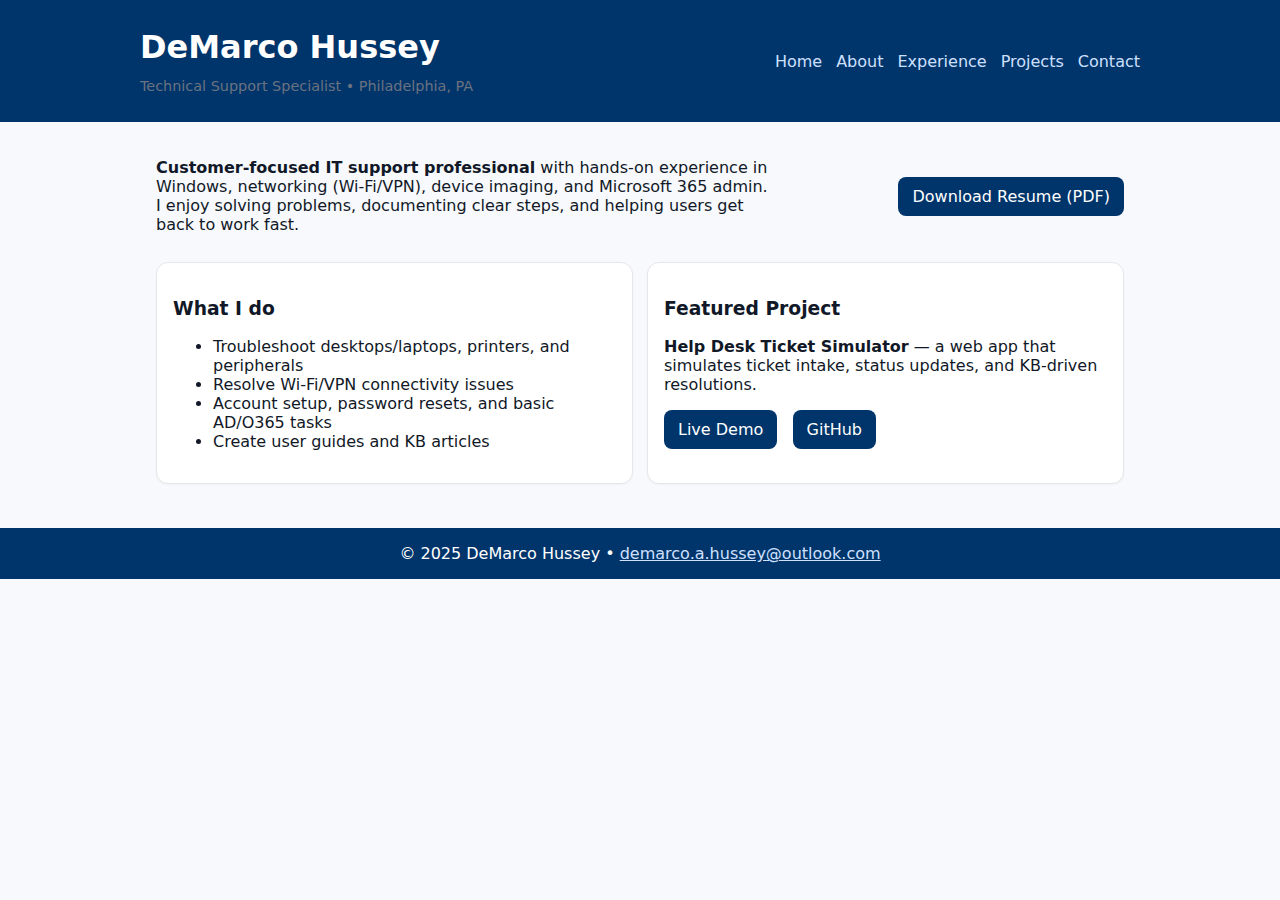
<file: index.html>
<!doctype html><html lang="en"><head>
<meta charset="utf-8"><meta name="viewport" content="width=device-width,initial-scale=1">
<title>DeMarco Hussey — Portfolio</title><link rel="stylesheet" href="styles.css">
</head><body>
<header><div class="inner">
  <div><h1>DeMarco Hussey</h1><div class="small">Technical Support Specialist • Philadelphia, PA</div></div>
  <nav><ul>
    <li><a href="index.html">Home</a></li><li><a href="about.html">About</a></li>
    <li><a href="experience.html">Experience</a></li><li><a href="projects.html">Projects</a></li>
    <li><a href="contact.html">Contact</a></li>
  </ul></nav>
</div></header>

<main class="container">
  <section class="hero">
    <p><strong>Customer-focused IT support professional</strong> with hands-on experience in Windows, networking (Wi-Fi/VPN), device imaging, and Microsoft 365 admin. I enjoy solving problems, documenting clear steps, and helping users get back to work fast.</p>
    <p><a class="button" href="DeMarco_Hussey_IT_Resume_City_of_Philadelphia_Optimized.pdf" target="_blank">Download Resume (PDF)</a></p>
  </section>

  <section class="grid" style="margin-top:12px">
    <div class="card">
      <h3>What I do</h3>
      <ul>
        <li>Troubleshoot desktops/laptops, printers, and peripherals</li>
        <li>Resolve Wi-Fi/VPN connectivity issues</li>
        <li>Account setup, password resets, and basic AD/O365 tasks</li>
        <li>Create user guides and KB articles</li>
      </ul>
    </div>
    <div class="card">
      <h3>Featured Project</h3>
      <p><strong>Help Desk Ticket Simulator</strong> — a web app that simulates ticket intake, status updates, and KB-driven resolutions.</p>
      <p><a class="button" href="https://demarcohussey.github.io/helpdesk-ticket-simulator/" target="_blank">Live Demo</a>
         &nbsp; <a class="button" href="https://github.com/DeMarcoHussey/helpdesk-ticket-simulator" target="_blank">GitHub</a></p>
    </div>
  </section>
</main>

<footer>© 2025 DeMarco Hussey • <a style="color:#cfe0ff" href="mailto:demarco.a.hussey@outlook.com">demarco.a.hussey@outlook.com</a></footer>
</body></html>
</file>
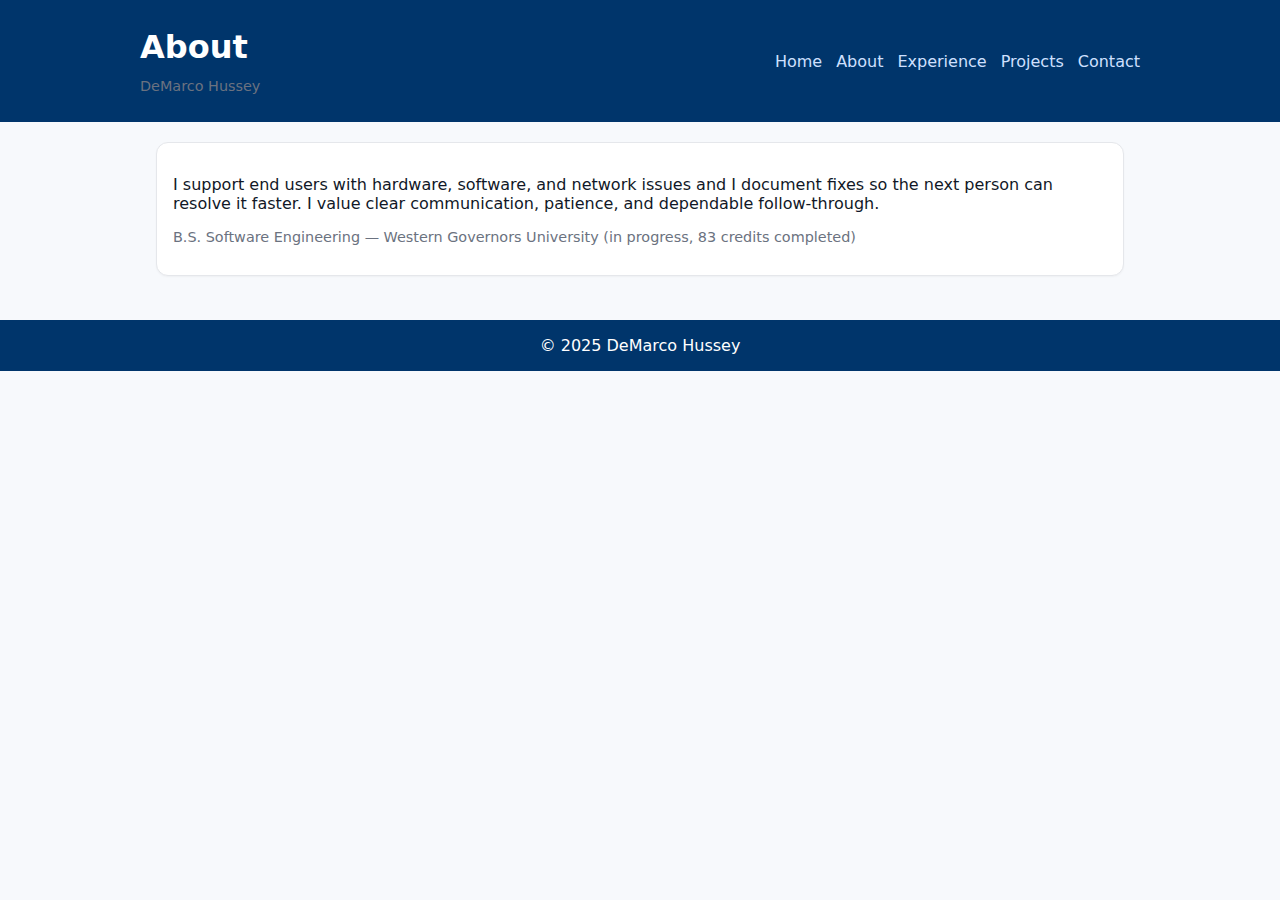
<file: about.html>
<!doctype html><html lang="en"><head>
<meta charset="utf-8"><meta name="viewport" content="width=device-width,initial-scale=1">
<title>About — DeMarco Hussey</title><link rel="stylesheet" href="styles.css">
</head><body>
<header><div class="inner">
  <div><h1>About</h1><div class="small">DeMarco Hussey</div></div>
  <nav><ul><li><a href="index.html">Home</a></li><li><a href="about.html">About</a></li><li><a href="experience.html">Experience</a></li><li><a href="projects.html">Projects</a></li><li><a href="contact.html">Contact</a></li></ul></nav>
</div></header>
<main class="container">
  <div class="card">
    <p>I support end users with hardware, software, and network issues and I document fixes so the next person can resolve it faster. I value clear communication, patience, and dependable follow-through.</p>
    <p class="small">B.S. Software Engineering — Western Governors University (in progress, 83 credits completed)</p>
  </div>
</main>
<footer>© 2025 DeMarco Hussey</footer>
</body></html>
</file>
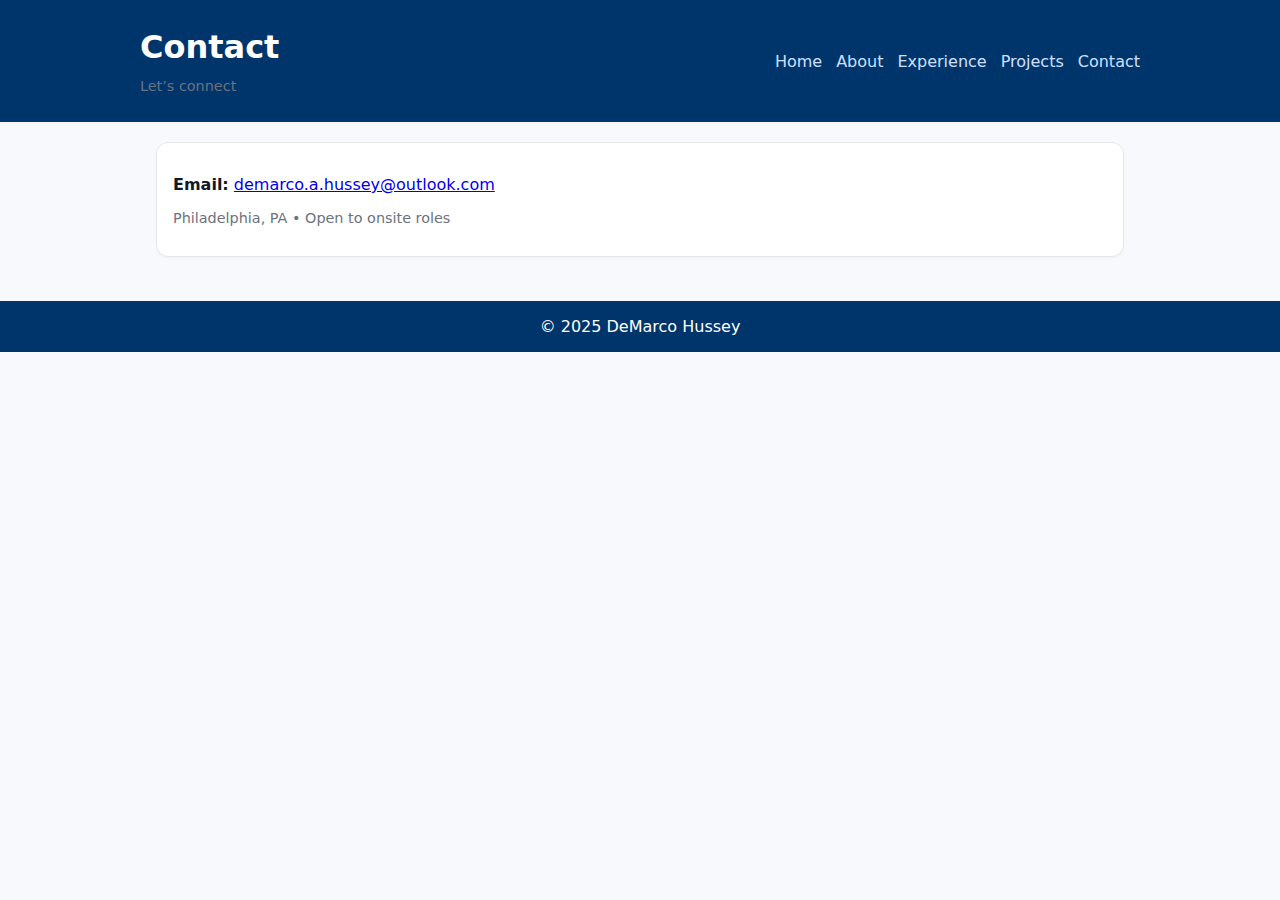
<file: contact.html>
<!doctype html><html lang="en"><head>
<meta charset="utf-8"><meta name="viewport" content="width=device-width,initial-scale=1">
<title>Contact — DeMarco Hussey</title><link rel="stylesheet" href="styles.css">
</head><body>
<header><div class="inner">
  <div><h1>Contact</h1><div class="small">Let’s connect</div></div>
  <nav><ul><li><a href="index.html">Home</a></li><li><a href="about.html">About</a></li><li><a href="experience.html">Experience</a></li><li><a href="projects.html">Projects</a></li><li><a href="contact.html">Contact</a></li></ul></nav>
</div></header>
<main class="container">
  <div class="card">
    <p><strong>Email:</strong> <a href="mailto:demarco.a.hussey@outlook.com">demarco.a.hussey@outlook.com</a></p>
    <p class="small">Philadelphia, PA • Open to onsite roles</p>
  </div>
</main>
<footer>© 2025 DeMarco Hussey</footer>
</body></html>
</file>
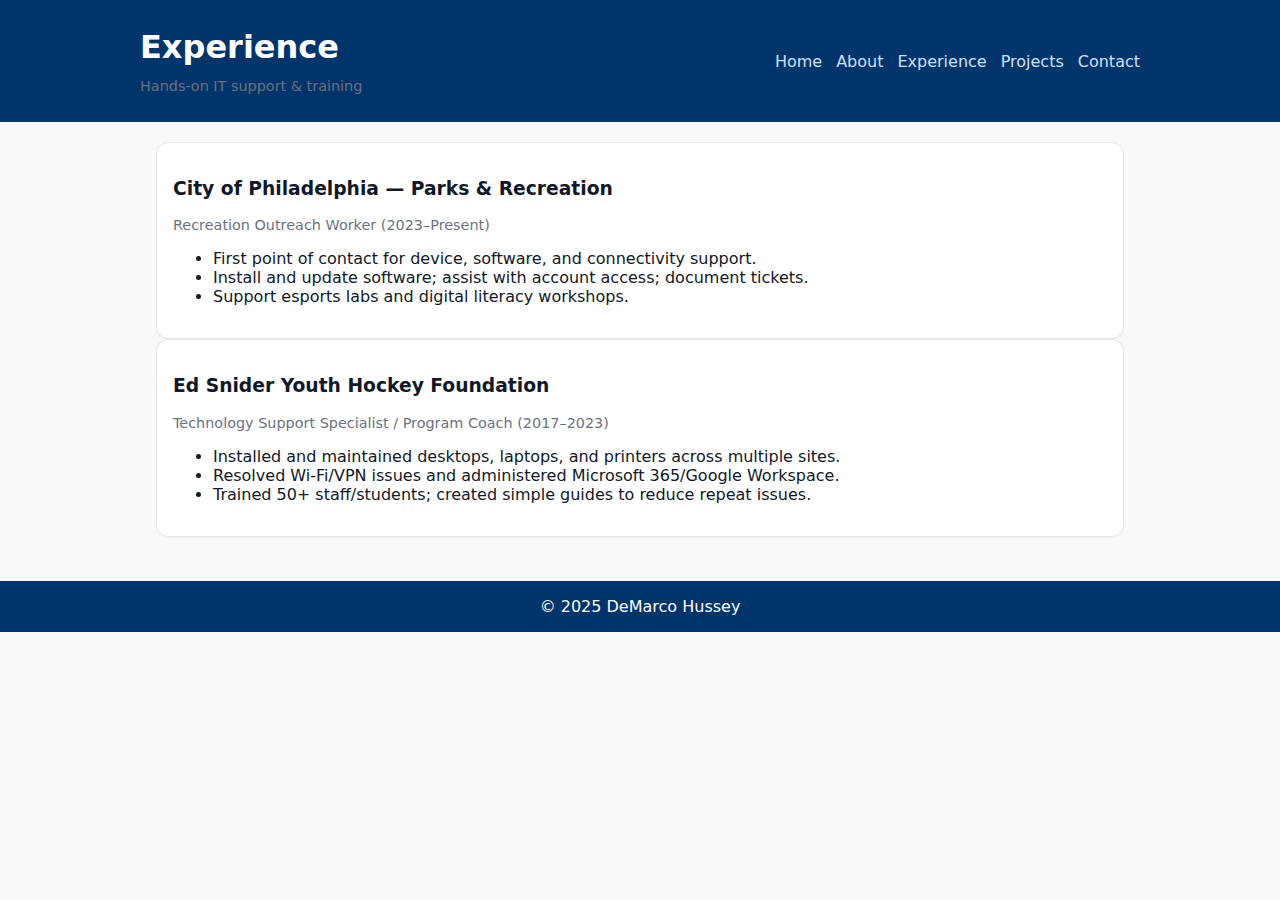
<file: experience.html>
<!doctype html><html lang="en"><head>
<meta charset="utf-8"><meta name="viewport" content="width=device-width,initial-scale=1">
<title>Experience — DeMarco Hussey</title><link rel="stylesheet" href="styles.css">
</head><body>
<header><div class="inner">
  <div><h1>Experience</h1><div class="small">Hands-on IT support & training</div></div>
  <nav><ul><li><a href="index.html">Home</a></li><li><a href="about.html">About</a></li><li><a href="experience.html">Experience</a></li><li><a href="projects.html">Projects</a></li><li><a href="contact.html">Contact</a></li></ul></nav>
</div></header>
<main class="container">
  <div class="card">
    <h3>City of Philadelphia — Parks & Recreation</h3>
    <p class="small">Recreation Outreach Worker (2023–Present)</p>
    <ul>
      <li>First point of contact for device, software, and connectivity support.</li>
      <li>Install and update software; assist with account access; document tickets.</li>
      <li>Support esports labs and digital literacy workshops.</li>
    </ul>
  </div>
  <div class="card">
    <h3>Ed Snider Youth Hockey Foundation</h3>
    <p class="small">Technology Support Specialist / Program Coach (2017–2023)</p>
    <ul>
      <li>Installed and maintained desktops, laptops, and printers across multiple sites.</li>
      <li>Resolved Wi-Fi/VPN issues and administered Microsoft 365/Google Workspace.</li>
      <li>Trained 50+ staff/students; created simple guides to reduce repeat issues.</li>
    </ul>
  </div>
</main>
<footer>© 2025 DeMarco Hussey</footer>
</body></html>
</file>
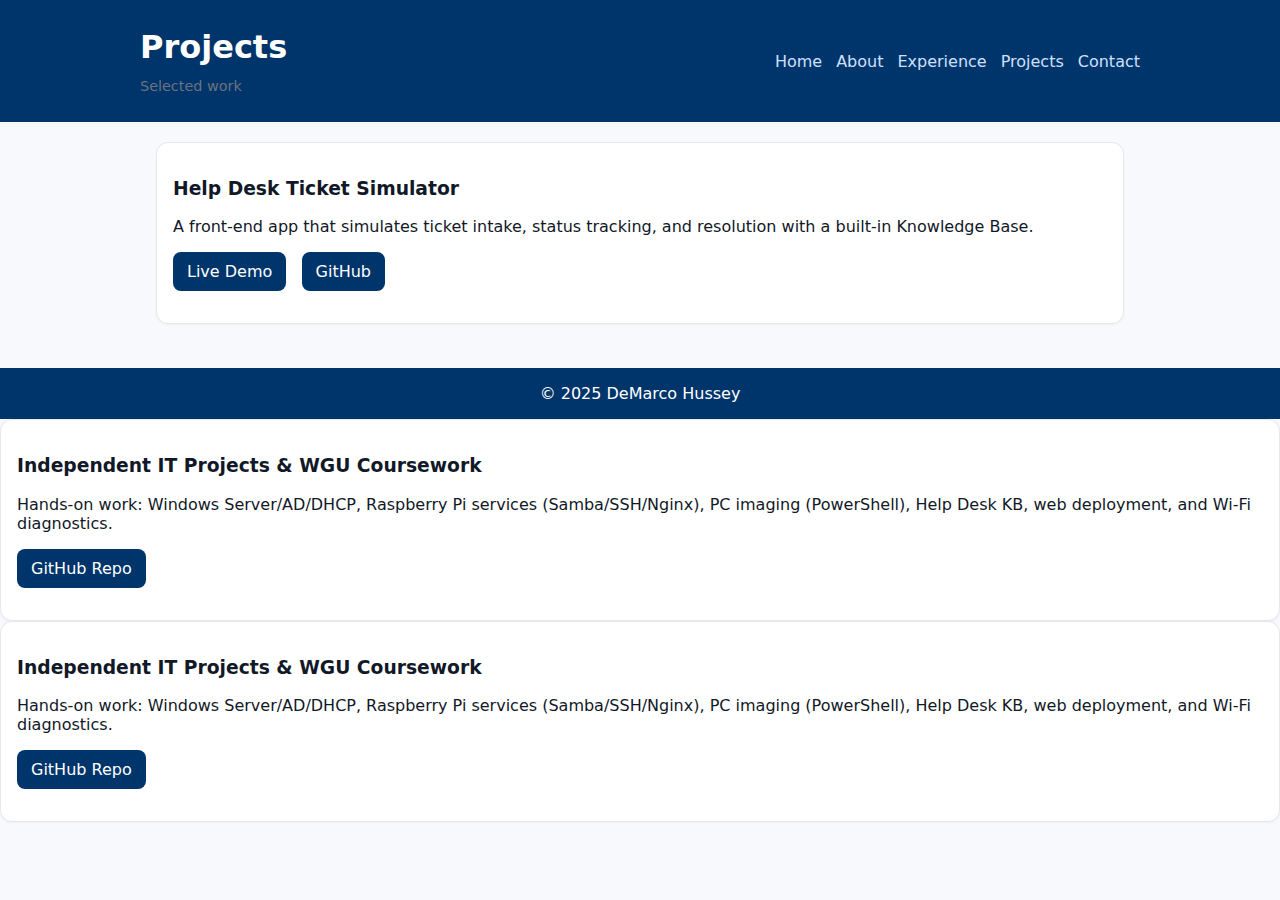
<file: projects.html>
<!doctype html><html lang="en"><head>
<meta charset="utf-8"><meta name="viewport" content="width=device-width,initial-scale=1">
<title>Projects — DeMarco Hussey</title><link rel="stylesheet" href="styles.css">
</head><body>
<header><div class="inner">
  <div><h1>Projects</h1><div class="small">Selected work</div></div>
  <nav><ul><li><a href="index.html">Home</a></li><li><a href="about.html">About</a></li><li><a href="experience.html">Experience</a></li><li><a href="projects.html">Projects</a></li><li><a href="contact.html">Contact</a></li></ul></nav>
</div></header>
<main class="container grid">
  <section class="card">
    <h3>Help Desk Ticket Simulator</h3>
    <p>A front-end app that simulates ticket intake, status tracking, and resolution with a built-in Knowledge Base.</p>
    <p><a class="button" target="_blank" href="https://demarcohussey.github.io/helpdesk-ticket-simulator/">Live Demo</a>
       &nbsp; <a class="button" target="_blank" href="https://github.com/DeMarcoHussey/helpdesk-ticket-simulator">GitHub</a></p>
  </section>
</main>
<footer>© 2025 DeMarco Hussey</footer>
</body></html>

<section class="card">
  <h3>Independent IT Projects & WGU Coursework</h3>
  <p>Hands-on work: Windows Server/AD/DHCP, Raspberry Pi services (Samba/SSH/Nginx), PC imaging (PowerShell), Help Desk KB, web deployment, and Wi-Fi diagnostics.</p>
  <p><a class="button" target="_blank" href="https://github.com/DeMarcoHussey/independent-it-projects-wgu">GitHub Repo</a></p>
</section>

<section class="card">
  <h3>Independent IT Projects & WGU Coursework</h3>
  <p>Hands-on work: Windows Server/AD/DHCP, Raspberry Pi services (Samba/SSH/Nginx), PC imaging (PowerShell), Help Desk KB, web deployment, and Wi-Fi diagnostics.</p>
  <p><a class="button" target="_blank" href="https://github.com/DeMarcoHussey/independent-it-projects-wgu">GitHub Repo</a></p>
</section>
</file>
<file: styles.css>
:root{--blue:#00356b;--bg:#f7f9fc;--text:#111827;--muted:#6b7280;--card:#fff;--border:#e5e7eb}
*{box-sizing:border-box} body{margin:0;font-family:system-ui,-apple-system,Segoe UI,Roboto,Arial,sans-serif;background:var(--bg);color:var(--text)}
header{background:var(--blue);color:#fff;padding:28px 16px} header .inner{max-width:1000px;margin:0 auto;display:flex;justify-content:space-between;align-items:center;gap:16px}
nav ul{list-style:none;margin:0;padding:0;display:flex;gap:14px;flex-wrap:wrap} nav a{color:#cfe0ff;text-decoration:none} nav a:hover{text-decoration:underline}
.container{max-width:1000px;margin:0 auto;padding:20px 16px}
h1,h2{margin:0 0 12px} h2{margin-top:10px}
.grid{display:grid;grid-template-columns:repeat(auto-fit,minmax(260px,1fr));gap:14px}
.card{background:var(--card);border:1px solid var(--border);border-radius:12px;padding:16px;box-shadow:0 1px 2px rgba(0,0,0,.04)}
.button{display:inline-block;padding:10px 14px;background:var(--blue);color:#fff;text-decoration:none;border-radius:8px}
footer{margin-top:24px;background:var(--blue);color:#fff;text-align:center;padding:16px}
.small{color:var(--muted);font-size:.9rem}
.hero{display:flex;gap:16px;flex-wrap:wrap;align-items:center;justify-content:space-between}
.hero p{max-width:620px}
</file>
